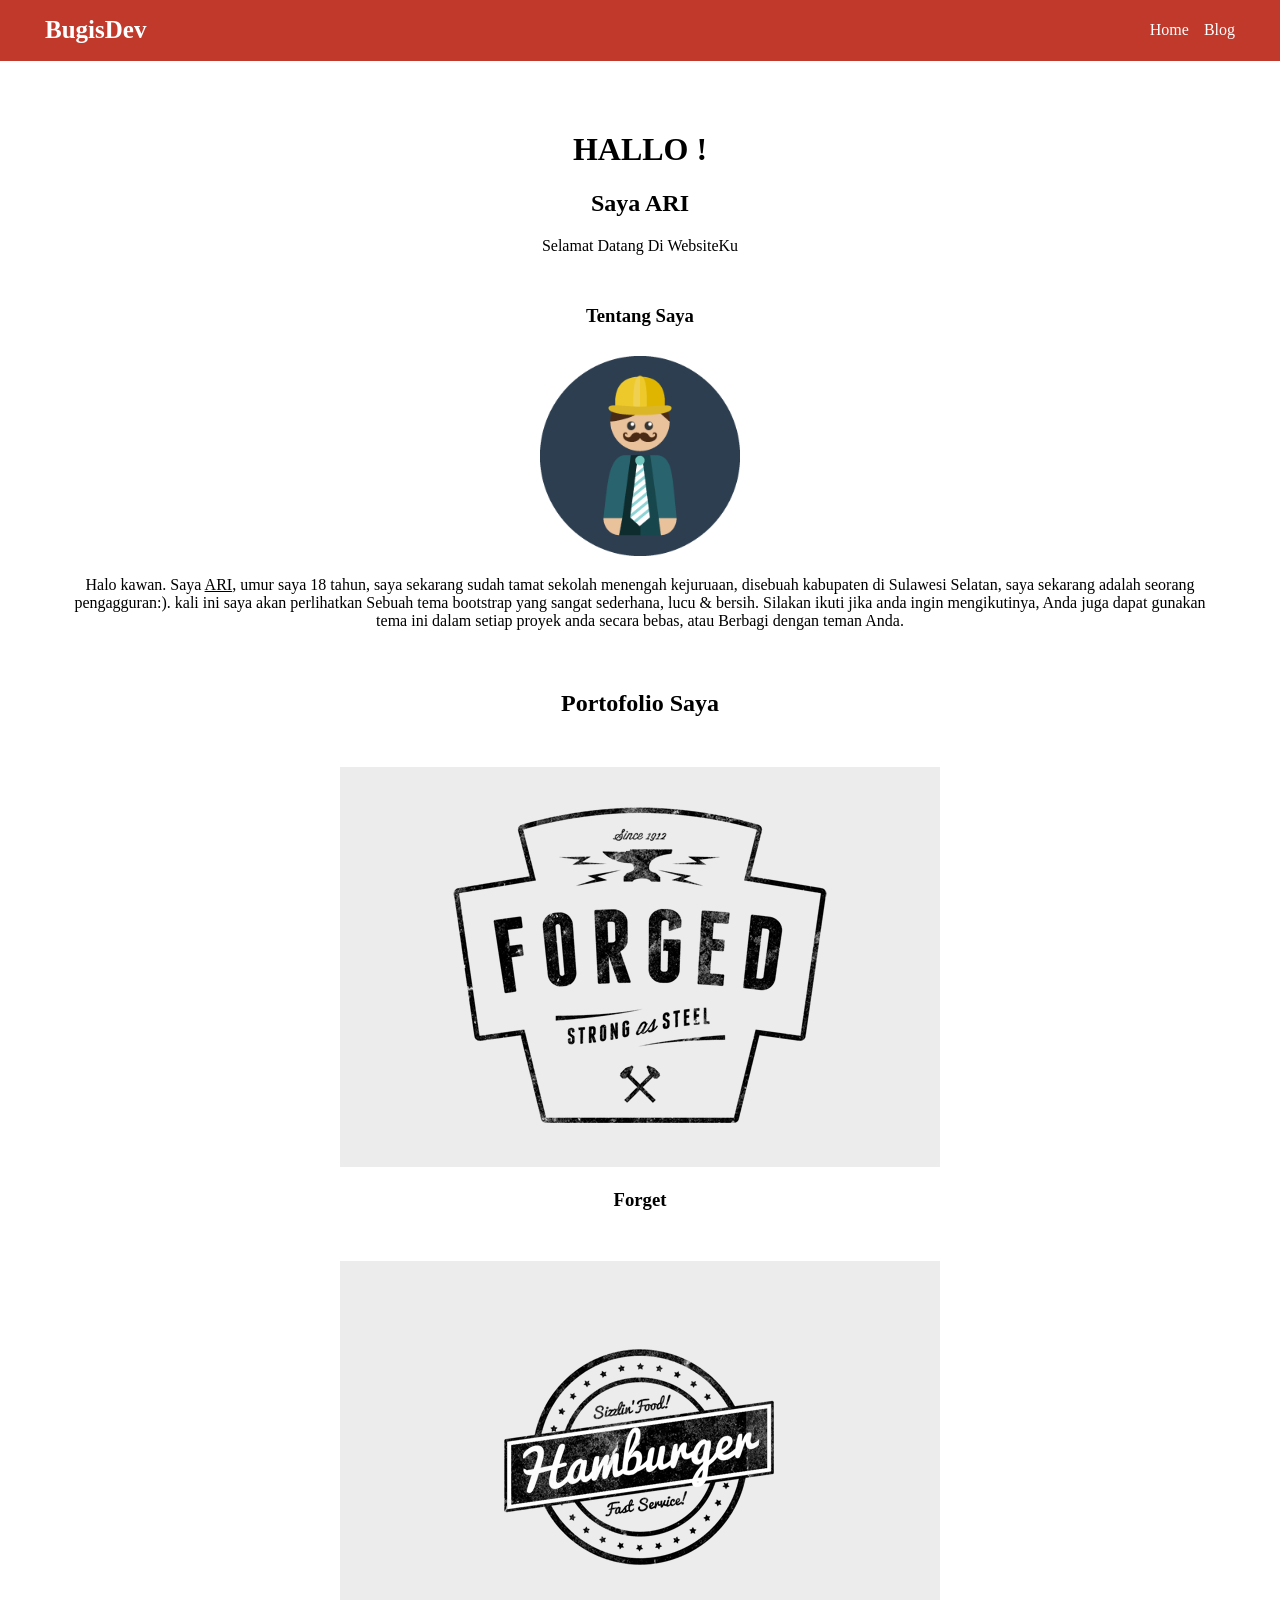
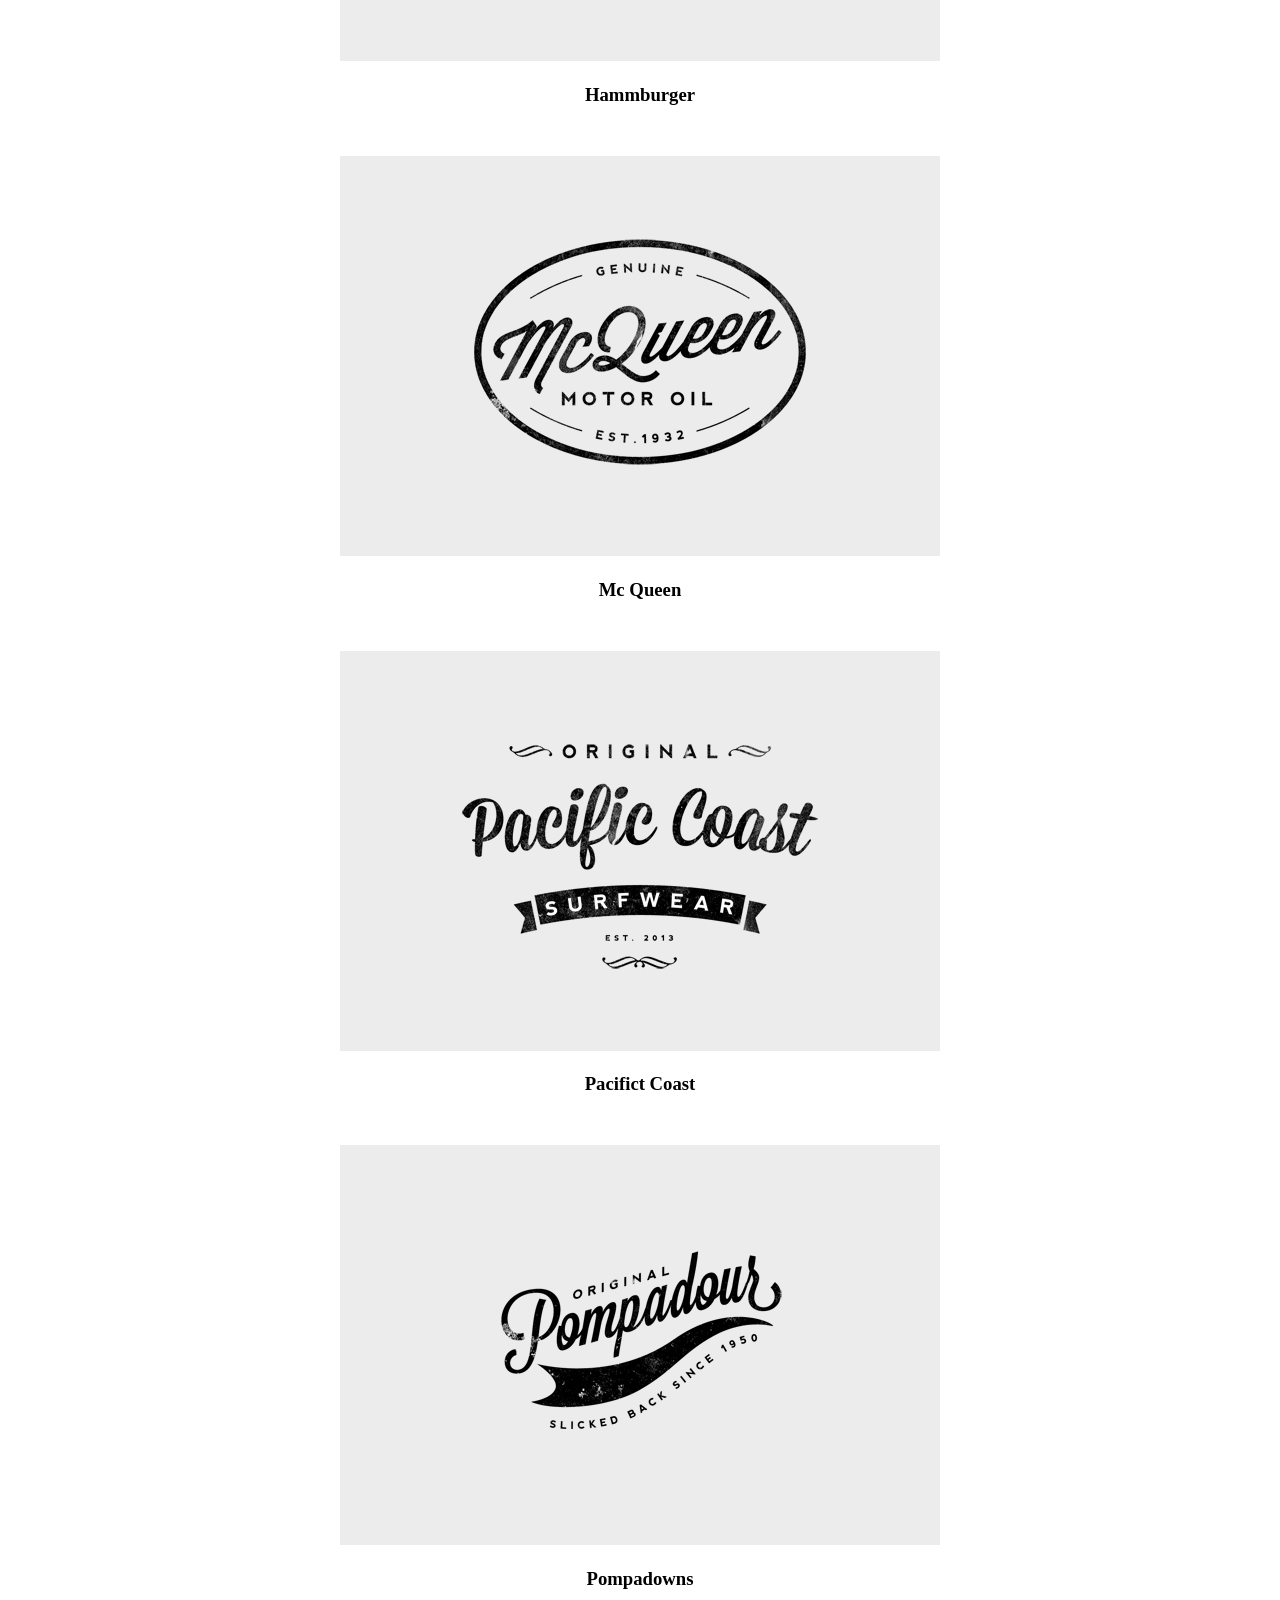
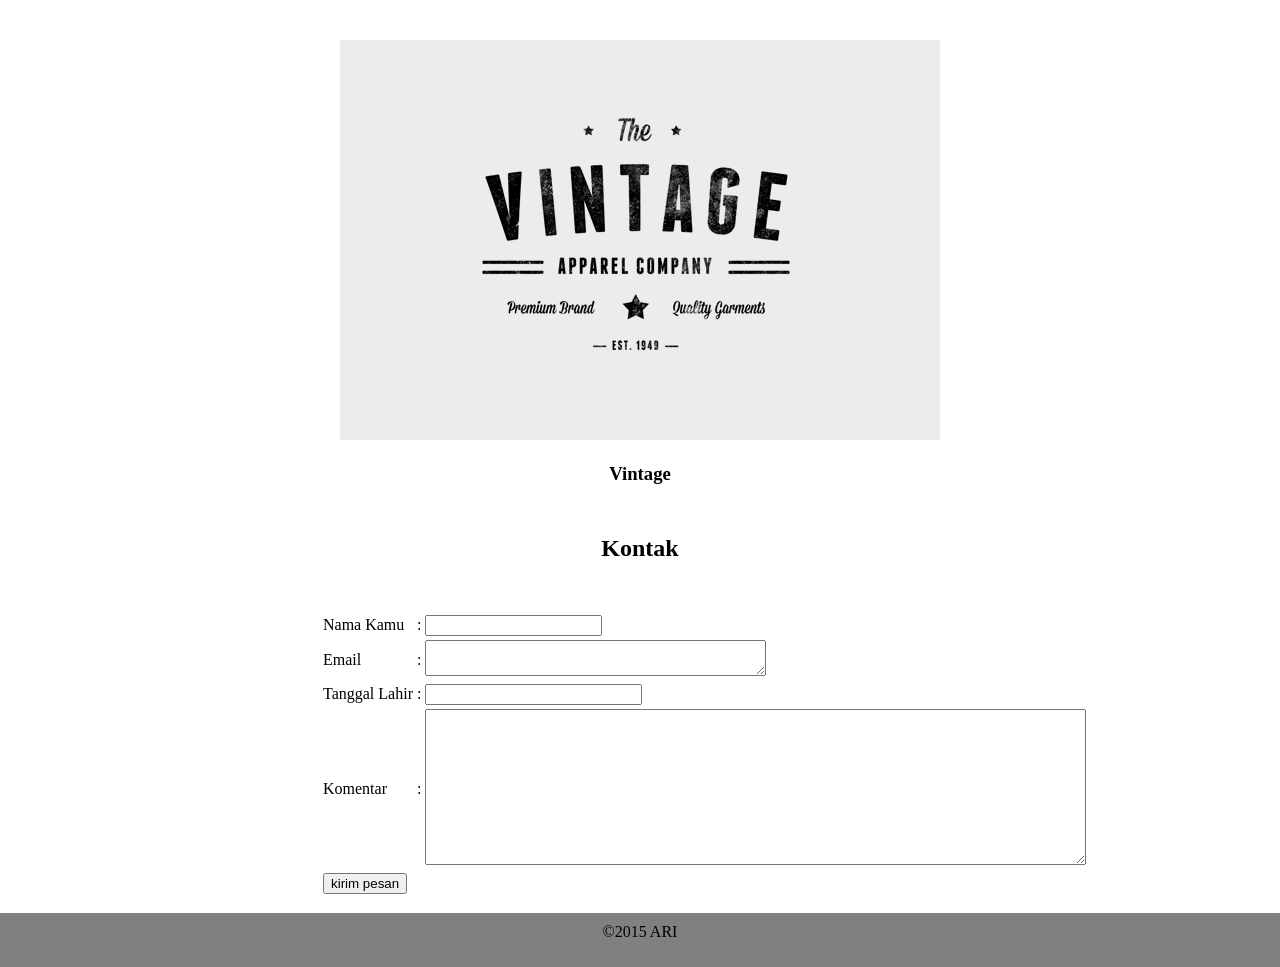
<file: lagi 3.html>
<!DOCTYPE html>
<html>
<head>
	<title>Web Dengan CSS</title>
	<link rel="stylesheet" type="text/css" href="css/lagi 3.css">
</head>
<body>
<!--header-->
	<div class="header">
		<div class="container">
			<div class="logo">
				<h1><a href="#">BugisDev</a></h1>
			</div>
				<ul class="menu">
					<li><a href="">Blog</a></li>
					<li><a href="">Home</a></li>
				</ul>
		</div>
	</div>
<!--/-->
<!--content-->
	<div class="content">
		<div class="container">
			<div class="about">
				<h1>HALLO !</h1>
				<h2>Saya ARI</h2> 
				<p>Selamat Datang Di WebsiteKu</p>
				<h3>Tentang Saya</h3>
				<img src="img/gambar 1.png" height="200" width="200">
				<p>
				Halo kawan. Saya <U>ARI</U>, umur saya 18 tahun, saya sekarang sudah tamat sekolah menengah kejuruaan, disebuah kabupaten di Sulawesi Selatan, saya sekarang adalah seorang pengagguran:). kali ini saya akan perlihatkan Sebuah tema bootstrap yang sangat sederhana, lucu & bersih.
				Silakan ikuti jika anda ingin mengikutinya, Anda juga dapat gunakan tema ini dalam setiap proyek anda secara bebas, atau Berbagi dengan teman Anda.
				</p>
			</div>
			<div class="galery">
				<div class="container">
					<h2>Portofolio Saya</h2>
						<div class="row">
							<div class="col-md-4">
								<a href="#"><img src="img/folio01.png"></a>
								<h3>Forget</h3>
							</div>
							<div class="col-md-4">
								<a href="#"><img src="img/folio02.png"></a>
								<h3>Hammburger</h3>
							</div>
							<div class="col-md-4">
								<a href="#"><img src="img/folio03.png"></a>
								<h3>Mc Queen</h3>
							</div>
							<div class="col-md-4">
								<a href="#"><img src="img/folio04.png"></a>
								<h3>Pacifict Coast</h3>
							</div>
							<div class="col-md-4">
								<a href="#"><img src="img/folio05.png"></a>
								<h3>Pompadowns</h3>
							</div>
							<div class="col-md-4">
								<a href="#"><img src="img/folio06.png"></a>
								<h3>Vintage</h3>
							</div>
						</div>
				</div>
			</div>
			<div class="contact">
				<h2>Kontak</h2>
					<form action="proses.html" method="get">
						<table border="0" size="300px">
							<tr>
								<td>Nama Kamu</td>
								<td>:</td>
								<td><input type="text" name="nama_kamu"/></td>
							</tr>
							<tr>
								<td>Email</td>
								<td>:</td>
								<td><textarea name="alamat" rows="2" cols="40"></textarea></td>
							</tr>
							<tr>
								<td>Tanggal Lahir</td>
								<td>:</td>
								<td><input type="text" name="tanggal" size="25" maxlength="2"/>
								</td>
							</tr>
							<tr>
								<td>Komentar</td>
								<td>:</td>
								<td><textarea name="komentar" rows="10" cols="80"></textarea></td>
							</tr>
							<tr>
								<td><input type="submit" name="mulai_proses" value="kirim pesan"/></td>
							</tr>
						</table>
					</form>
			</div>
			<div class="footer">
				<p>&copy;2015 ARI </p>
			</div>
		</div>
	</div>
<!--/-->
</body>
</html>
</file>
<file: css/lagi 3.css>
body {
	width: 100%;
	margin: auto;
}

.header {
	background-color: #C0392B;
	width: 100%;
	position: fixed;
	height: auto;
}

.header .container{
	margin-left: 45px;
	margin-right: 45px;
}

.logo h1 {
	float: left;
	font-size: 25px;
	margin-top: auto;
}

.logo h1 a {
	color: #fff;
	text-decoration: none;
}

.menu li {
	list-style: none;
	float: right;
	margin-left: 15px;
	margin-top: 5px;
}

.menu li a  {
	color: #fff;
	text-decoration: none;
}

.content .container .about {
	padding-top: 110px;
	text-align: center;
}

.content .container .about p {
	margin-right: 60px;
	margin-left: 60px;

}

.content .container .about h3 {
	margin-top: 50px;
}

.content .container .about img {
	margin-top: 10px;
}

.galery .container h2 {
	text-align: center;
	margin-top: 60px;
	margin-bottom: 50px;
}

.galery .container .row .col-md-4  {
	text-align: center;
}

.galery .container .row .col-md-4 h3{
	margin-bottom: 50px;
}

.contact h2 {
	text-align: center;
	margin-bottom: 50px;
}

.contact form {
	margin-left: 320px;
}

.footer {
	text-align: center;
	background-color: gray;
	padding-bottom: 10px;
}

.footer p {
	padding-top: 10px;
}
</file>
